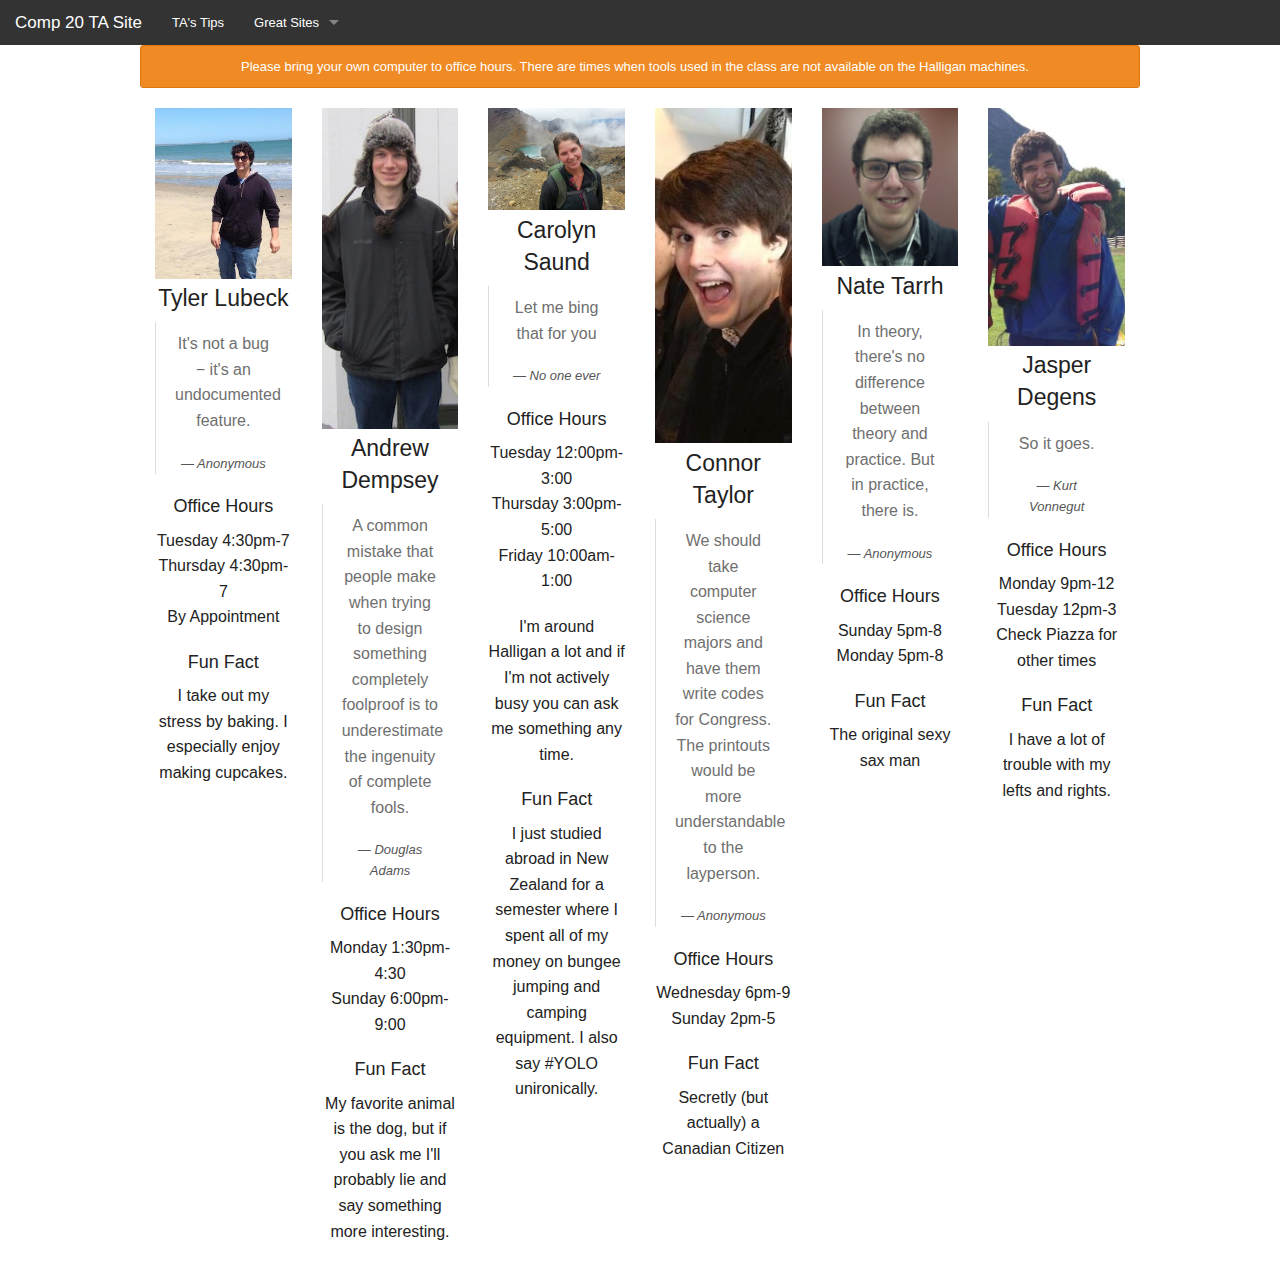
<file: index.html>
<!DOCTYPE HTML>

<html>
    <head>
        <link rel="stylesheet" href="css/foundation.css" />
        <link rel="stylesheet" href="css/mycss.css" />
        <script src="js/modernizr.js"></script>
        <title>Comp 20 TA Website</title>
        <meta name="description" content="Comp 20 TA Website">
    </head>
    <body>
        <nav class="top-bar" data-topbar>
            <ul class="title-area">
                <li class="name">
                    <h1><a href="/Comp20TA">Comp 20 TA Site</a></h1>
                </li>
                <li class="toggle-topbar menu-icon"><a href="#">Menu</a></li>
            </ul>
            <section class="top-bar-section">
                <ul class="left">
                    <li class="has-dropdown show-for-small">
                        <a href="#">Meet Your TAs</a>
                        <ul class="dropdown">
                            <li><a href="#tyler">Tyler Lubeck</a></li>
                            <li><a href="#andrew">Andrew Dempsey</a></li>
                            <li><a href="#carolyn">Carolyn Saund</a></li>
                            <li><a href="#connor">Connor Taylor</a></li>
                        </ul>
                    </li>
                    <li>
                        <a href="tips.html">TA's Tips</a>
                    </li>
                    <li class="has-dropdown">
                        <a href="#">Great Sites</a>
                        <ul class="dropdown">
                            <li><label>For Fun</label></li>
                            <li><a href="http://www.halliganhelper.com">Halligan Helper</a></li>
                            <li><a href="http://commitlogsfromlastnight.com">Commit Logs From Last Night</a></li>
                            <li><label>Learn Git</label></li>
                            <li><a href="http://git-scm.com/book/ch1-3.html">Basic Commands</a></li>
                            <li><a href="http://pcottle.github.io/learnGitBranching/">Git Branching</a></li>
                            <li><a href="http://lmgtfy.com/?q=Learn+git+basics">More lessons</a></li>
                        </ul>
                </ul>
            </section>
        </nav>
        <div class="row">
            <div data-alert class="alert-box warning radius text-center">
                Please bring your own computer to office hours. There are times when tools used in the class are not available on the Halligan machines.
            </div>
        </div>
        <div class="row">

           <div class="large-2 columns text-center" id="tyler">
                <img src="img/tyler_headshot.jpg"/>
                <h4>Tyler Lubeck</h4>
                <blockquote>
                    <p>It&#39;s not a bug &#8722; it&#39;s an undocumented feature.</p>
                    <cite>Anonymous</cite>
                </blockquote>
                
                <h5>Office Hours</h5>
                <ul class="no-bullet">
                    <li> Tuesday 4:30pm-7 </li>
                    <li> Thursday 4:30pm-7 </li>
                    <li> By Appointment </li>
                </ul>

                <h5>Fun Fact</h5>
                <p>I take out my stress by baking. I especially enjoy making cupcakes.</p>
            </div>
            
            <div class="large-2 columns text-center" id="andrew">
                <img src="img/andrew_headshot.jpg"/>
                <h4>Andrew Dempsey</h4>
                <blockquote>
                    <p>A common mistake that people make when trying to design something completely foolproof is to underestimate the ingenuity of complete fools.</p>
                    <cite>Douglas Adams</cite>
                </blockquote>
                <h5>Office Hours</h5>
                <ul class="no-bullet">
                    <li>Monday 1:30pm-4:30</li>
                    <li>Sunday 6:00pm-9:00</li> 
                </ul>

                <h5>Fun Fact</h5>
                <p>
                    My favorite animal is the dog, but if you ask me I'll probably lie and say something more interesting.
                </p>
            </div>
            
            <div class="large-2 columns text-center" id="carolyn">
                <img src="img/carolyn_headshot.jpg" />
                <h4>Carolyn Saund</h4>
                <blockquote>
                    <p>Let me bing that for you</p>
                    <cite>No one ever</cite>
                </blockquote>
                
                <h5>Office Hours</h5>
                <ul class="no-bullet">
                    <li>Tuesday 12:00pm-3:00</li>
                    <li>Thursday 3:00pm-5:00</li>
                    <li>Friday 10:00am-1:00</li>
                </ul>
                <p>
                    I'm around Halligan a lot and if I'm not actively busy you can ask me something any time.
                </p>

                <h5>Fun Fact</h5>
                <p>
                    I just studied abroad in New Zealand for a semester where I spent all of my money on bungee jumping and camping equipment. I also say #YOLO unironically.
                </p>


            </div>
            
            <div class="large-2 columns text-center" id="connor">
                <img src="img/connor_headshot.jpg"/> 
                <h4>Connor Taylor</h4>
                <blockquote>
                    <p>We should take computer science majors and have them write codes for Congress. The printouts would be more understandable to the layperson.</p>
                    <cite>Anonymous</cite>
                </blockquote> 
                <h5>Office Hours</h5>
                <ul class="no-bullet">
                    <li>Wednesday 6pm-9</li>
                    <li>Sunday 2pm-5</li>
                </ul>


                <h5>Fun Fact</h5>
                <p id="canada">Secretly (but actually) a Canadian Citizen</p>
                <img src="img/flag.gif" id="flag">
                <audio src="audio/canada.mp3" preload="auto" id="canadaSong">
            </div>

            <div class="large-2 columns text-center" id="nate">
                <img src="img/nate_headshot.jpg"/> 
                <h4>Nate Tarrh</h4>
                <blockquote>
                    <p>In theory, there's no difference between theory and practice. But in practice, there is.</p>
                    <cite>Anonymous</cite>
                </blockquote> 
                <h5>Office Hours</h5>
                <ul class="no-bullet">
                    <li>Sunday 5pm-8</li>
                    <li>Monday 5pm-8</li>
                </ul>
                <h5>Fun Fact</h5>
                <p id="sexy">The original sexy sax man</p>
            </div>


            <div class="large-2 columns text-center" id="jasper">
                <img src="img/jasper_headshot.jpg"/> 
                <h4>Jasper Degens</h4>
                <blockquote>
                    <p>So it goes.</p>
                    <cite>Kurt Vonnegut</cite>
                </blockquote> 
                <h5>Office Hours</h5>
                <ul class="no-bullet">
                    <li>Monday 9pm-12</li>
                    <li>Tuesday 12pm-3</li>
                    <li>Check Piazza for other times</li>
                </ul>
                <h5>Fun Fact</h5>
                <p>I have a lot of trouble with my lefts and rights.</p>
            </div>
        </div>
         
        <script src="js/jquery.js"></script>
        <script src="js/foundation.min.js"></script>
        <script>
            $(document).foundation();
            $('a[href^="http://"]').not('a[href*=gusdecool]').attr('target','_blank');
        </script>
        <script src="js/fun.js"></script>

    </body>
</html>
</file>
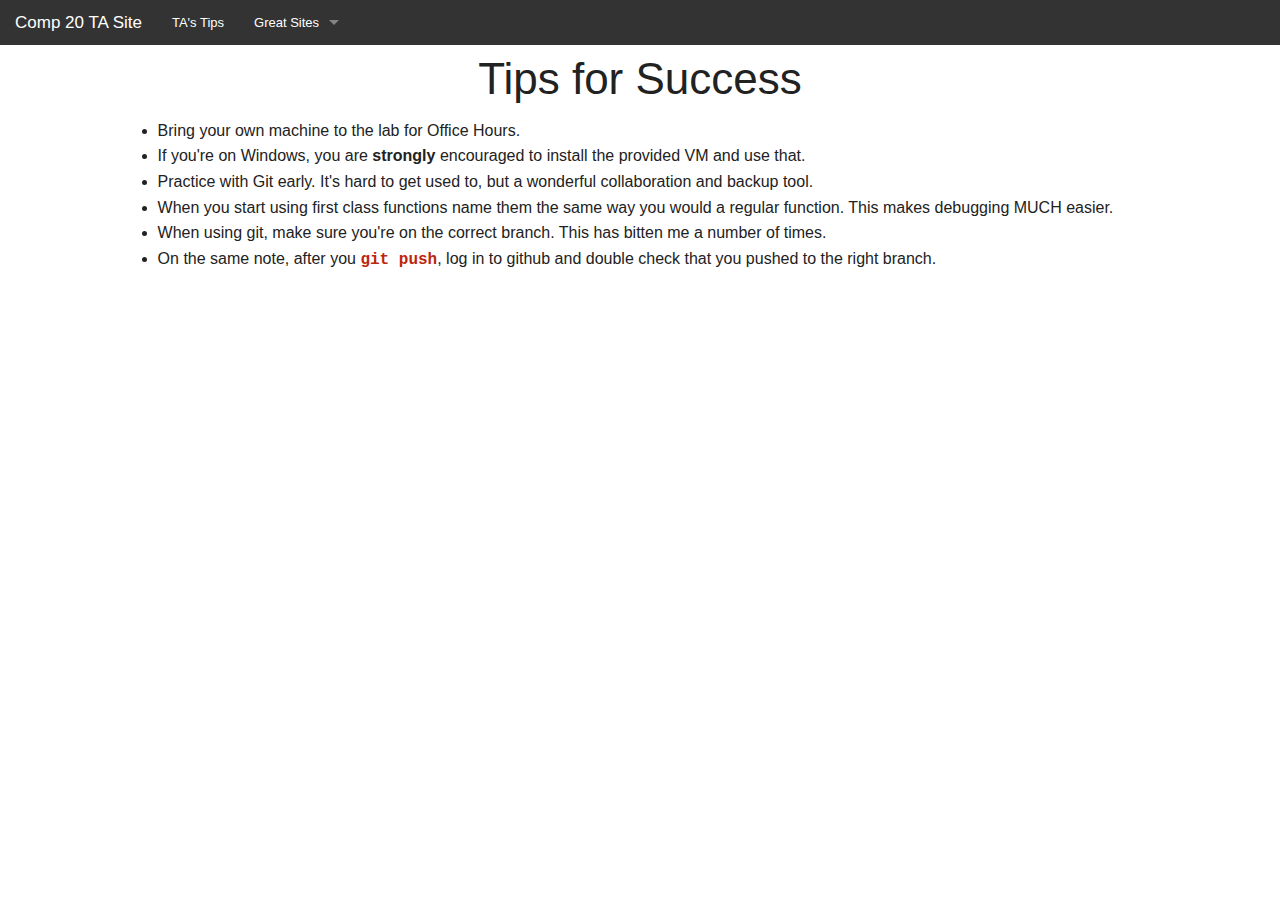
<file: tips.html>
<!DOCTYPE HTML>

<html>
    <head>
        <link rel="stylesheet" href="css/foundation.css" />
        <link rel="stylesheet" href="css/mycss.css" />
        <script src="js/modernizr.js"></script>
        <title>Comp 20 TA Website</title>
        <meta name="description" content="Comp 20 TA Website">
    </head>
    <body>
        <nav class="top-bar" data-topbar>
            <ul class="title-area">
                <li class="name">
                    <h1><a href="/Comp20TA">Comp 20 TA Site</a></h1>
                </li>
                <li class="toggle-topbar menu-icon"><a href="#">Menu</a></li>
            </ul>
            <section class="top-bar-section">
                <ul class="left">
                    <li class="has-dropdown show-for-small">
                        <a href="#">Meet Your TAs</a>
                        <ul class="dropdown">
                            <li><a href="#tyler">Tyler Lubeck</a></li>
                            <li><a href="#andrew">Andrew Dempsey</a></li>
                            <li><a href="#carolyn">Carolyn Saund</a></li>
                            <li><a href="#connor">Connor Taylor</a></li>
                        </ul>
                    </li>
                    <li>
                        <a href="tips.html">TA's Tips</a>
                    </li>
                    <li class="has-dropdown">
                        <a href="#">Great Sites</a>
                        <ul class="dropdown">
                            <li><label>Fun Sites</label></li>
                            <li><a href="http://www.halliganhelper.com">Halligan Helper</a></li>
                            <li><a href="http://commitlogsfromlastnight.com">Commit Logs From Last Night</a></li>
                            <li><label>Learn Git</label></li>
                            <li><a href="http://git-scm.com/book/ch1-3.html">Basic Commands</a></li>
                            <li><a href="http://pcottle.github.io/learnGitBranching/">Git Branching</a></li>
                            <li><a href="http://lmgtfy.com/?q=Learn+git+basics">More lessons</a></li>
                        </ul>
                </ul>
            </section>
        </nav>
        
        <div class="row">
            <div class="text-center"><h1>Tips for Success</h1></div>
            <ul>
                <li>Bring your own machine to the lab for Office Hours.</li>
                <li>If you're on Windows, you are <strong>strongly</strong> encouraged to install the provided VM and use that.</li>
                <li>Practice with Git early. It's hard to get used to, but a wonderful collaboration and backup tool.</li>
                <li>When you start using first class functions name them the same way you would a regular function. This makes debugging MUCH easier.</li>
                <li>When using git, make sure you're on the correct branch. This has bitten me a number of times.</li>
                <li>On the same note, after you <code>git push</code>, log in to github and double check that you pushed to the right branch.</li>
            </ul>
        </div>
         
        <script src="js/jquery.js"></script>
        <script src="js/foundation.min.js"></script>
        <script>
            $(document).foundation();
            $('a[href^="http://"]').not('a[href*=gusdecool]').attr('target','_blank');
        </script>
        <script src="js/fun.js"></script>

    </body>
</html>
</file>
<file: css/mycss.css>
.dropshadow {
    -moz-box-shadow: 0 0 5px #888;
    -webkit-box-shadow: 0 0 5px #888;
    box-shadow: 0 0 5px #888;
}


.onhours {
    color: green;
}

.offhours {
    color: red;
}

.hidden {
    display: none;
}

#flag, #canadaSong {
    display: none;
}
</file>
